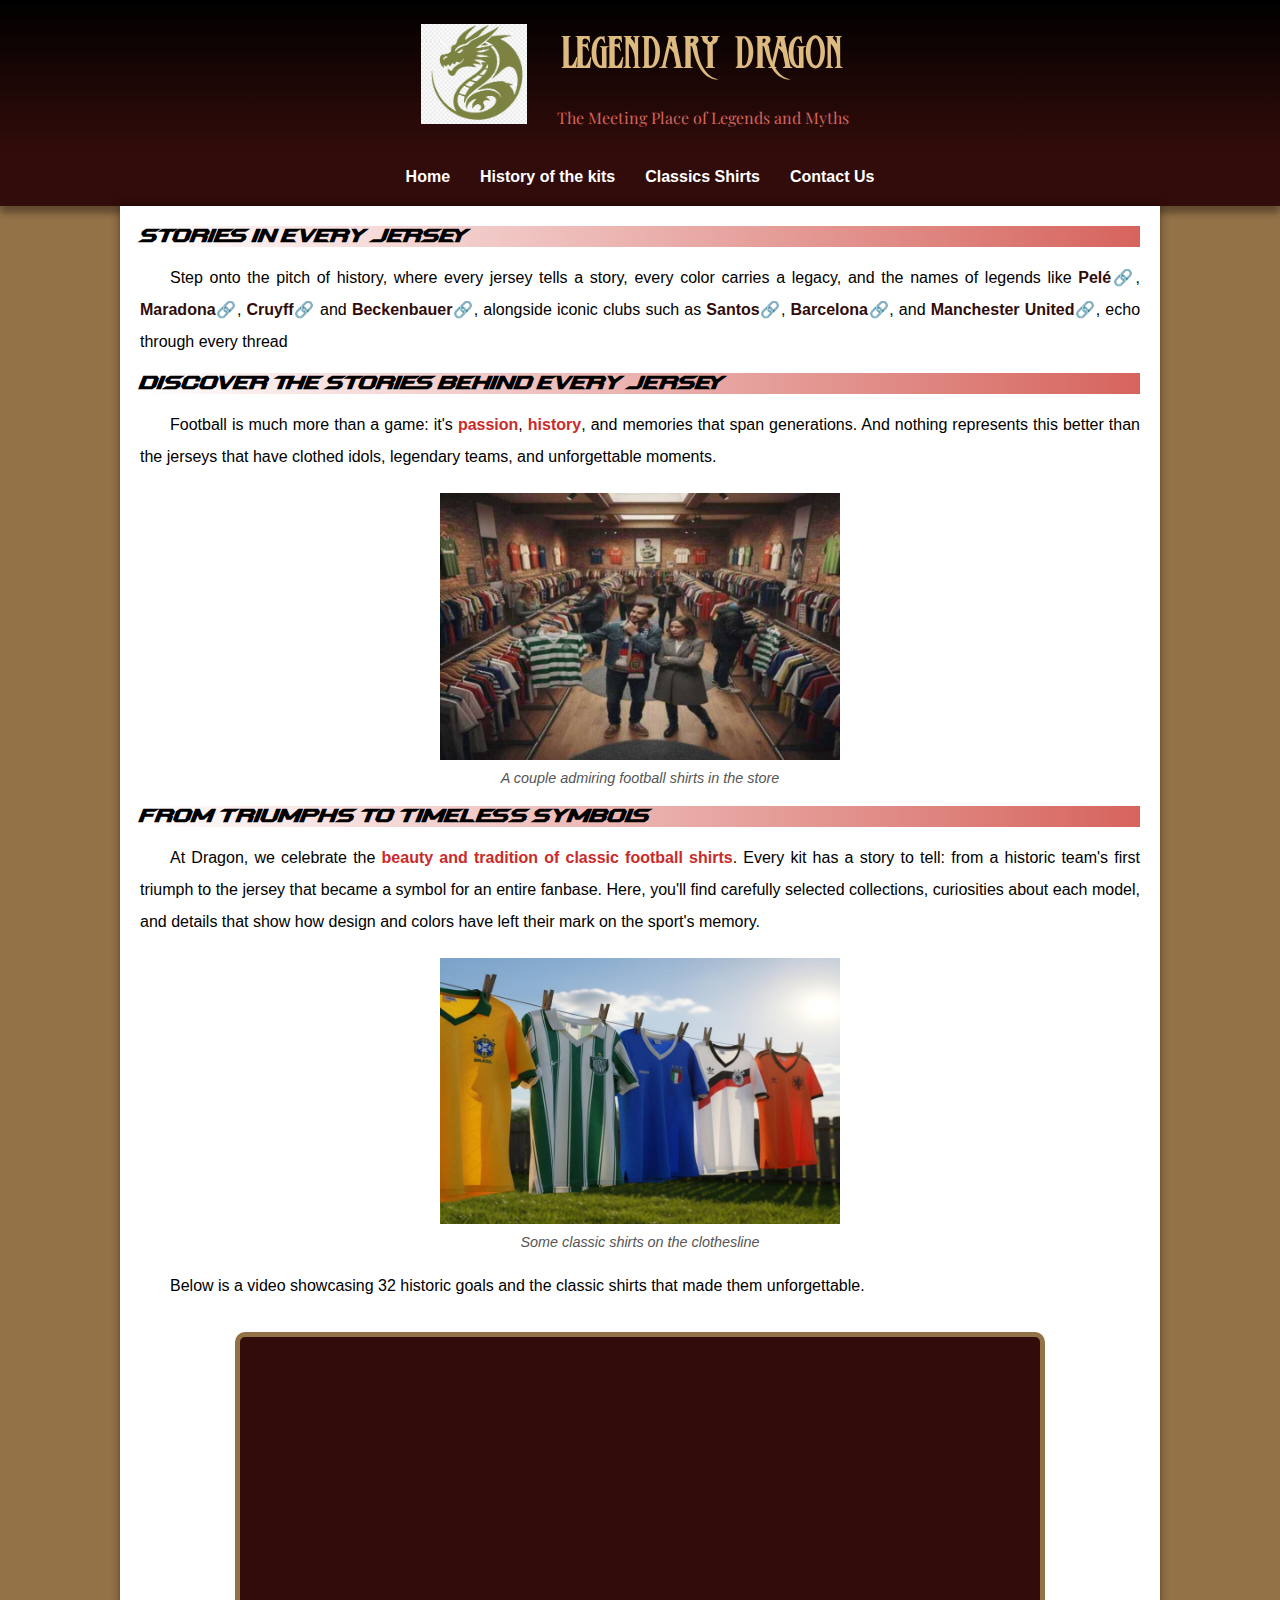
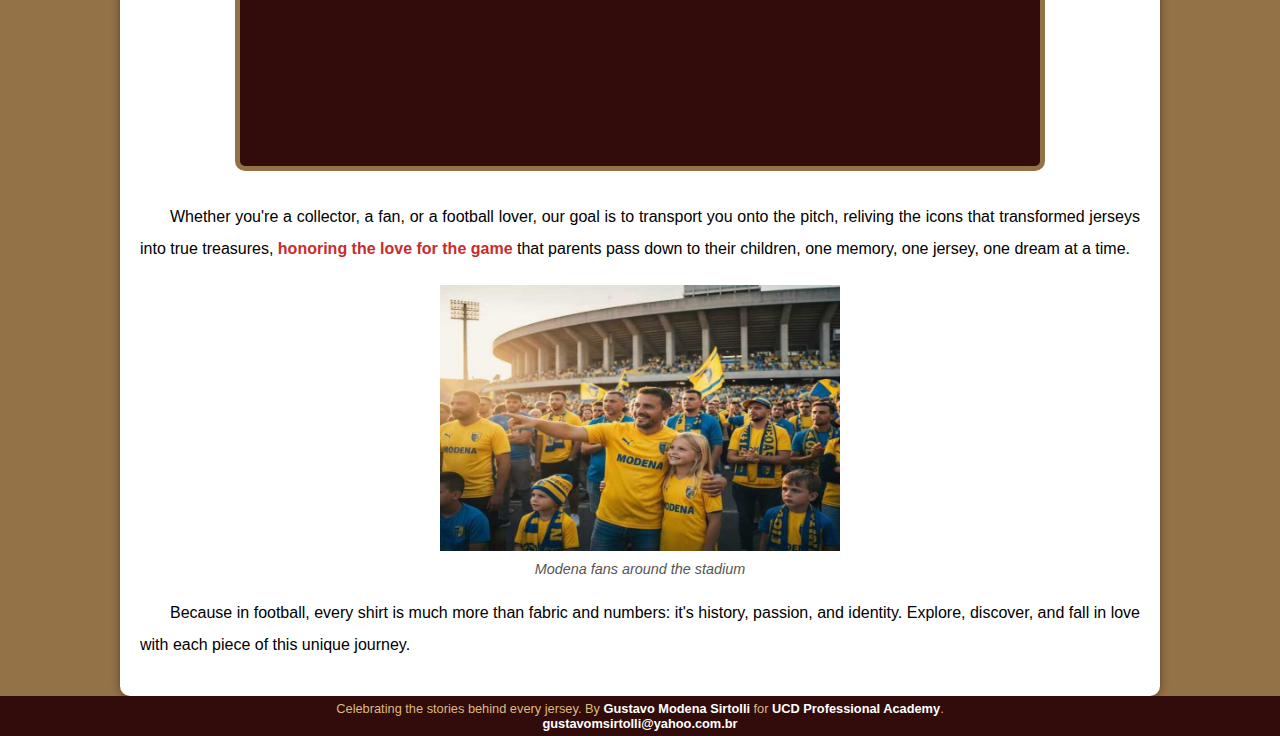
<file: index.html>
<!DOCTYPE html>
<html lang="en">

<head>
    <meta charset="UTF-8">
    <meta name="viewport" content="width=device-width, initial-scale=1.0">
    <title>Home - Legendary Dragon</title>
    <link rel="shortcut icon" href="images/green_dragon_ico.ico" type="image/x-icon">
    <link rel="stylesheet" href="style/styles.css">
</head>

<body>
    <header>
        <div class="header-content">
            <img src="images/green_dragon.png" alt="Legendary Dragon Logo" class="logo">
            <div class="header-text">
                <h1>Legendary Dragon</h1>
                <p>The Meeting Place of Legends and Myths</p>
            </div>
        </div>
    </header>


    <nav aria-label="Main navigation">
        <a href="#">Home</a>
        <a href="History_Kits.html">History of the kits</a>
        <a href="Classics_shirts.html">Classics Shirts</a>
        <a href="Contact.html">Contact Us</a>

    </nav>
    <main>
        <article>
            <h2>
                Stories in Every Jersey
            </h2>
            <p>
                Step onto the pitch of history, where every jersey tells a story, every color carries a legacy, and the
                names of legends like <a href="https://en.wikipedia.org/wiki/Pel%C3%A9" target="_blank"
                    rel="noopener noreferrer" class="extern">Pelé</a>, <a
                    href="https://en.wikipedia.org/wiki/Diego_Maradona" target="_blank" rel="noopener noreferrer"
                    class="extern">Maradona</a>, <a href="https://en.wikipedia.org/wiki/Johan_Cruyff" target="_blank"
                    rel="noopener noreferrer" class="extern">Cruyff</a> and <a
                    href="https://en.wikipedia.org/wiki/Franz_Beckenbauer" rel="noopener noreferrer" target="_blank"
                    class="extern">Beckenbauer</a>, alongside iconic clubs such as <a
                    href="https://www.santosfc.com.br/" target="_blank" rel="noopener noreferrer"
                    class="extern">Santos</a>, <a href="https://www.fcbarcelona.com/en/" target="_blank"
                    rel="noopener noreferrer" class="extern">Barcelona</a>, and <a href="https://www.manutd.com/"
                    target="_blank" rel="noopener noreferrer" class="extern">Manchester United</a>, echo through
                every thread
            </p>

            <h2>
                Discover the stories behind every jersey
            </h2>

            <p>
                Football is much more than a game: it's <strong>passion</strong>, <strong>history</strong>, and memories
                that span generations. And nothing represents this better than the jerseys that have clothed idols,
                legendary teams, and unforgettable moments.
            </p>

            <figure>
                <picture>
                    <source media="(max-width: 400px)" srcset="/images/casal_camisas_pq.jpg">
                    <img src="images/casal_camisas.jpg" alt="A couple in a football shirts store">
                </picture>
                <figcaption>A couple admiring football shirts in the store</figcaption>
            </figure>


            <h2>From Triumphs to Timeless Symbols</h2>

            <p>
                At Dragon, we celebrate the <strong>beauty and tradition of classic football shirts</strong>. Every kit
                has a story to tell: from a historic team's first triumph to the jersey that became a symbol for an
                entire fanbase. Here, you'll find carefully selected collections, curiosities about each model, and
                details that show how design and colors have left their mark on the sport's memory.
            </p>

            <figure>
                <picture>
                    <source media="(max-width: 400px)" srcset="/images/varal_real_pq.jpg">
                    <img src="images/varal_real_gd.png" alt="Clothesline of football shirts">
                </picture>
                <figcaption>Some classic shirts on the clothesline</figcaption>
            </figure>

            <p>
                Below is a video showcasing 32 historic goals and the classic shirts that made them unforgettable.
            </p>

            <div class="video">
                <iframe width="560" height="315" src="https://www.youtube-nocookie.com/embed/vTVuB1kgpd4"
                    title="YouTube video player" frameborder="0"
                    allow="accelerometer; autoplay; clipboard-write; encrypted-media; gyroscope; picture-in-picture"
                    allowfullscreen>
                </iframe>
            </div>

            <p>
                Whether you're a collector, a fan, or a football lover, our goal is to transport you onto the pitch,
                reliving the icons that transformed jerseys into true treasures, <strong>honoring the love for the
                    game</strong> that parents pass down to their children, one memory, one jersey, one dream at a time.
            </p>

            <figure>
                <picture>
                    <source media="(max-width: 400px)" srcset="/images/modena_pq.jpg">
                    <img src="images/modena_gd.jpg" alt="Modena fans">
                </picture>
                <figcaption>Modena fans around the stadium</figcaption>
            </figure>

            <p>
                Because in football, every shirt is much more than fabric and numbers: it's history, passion, and
                identity. Explore, discover, and fall in love with each piece of this unique journey.
            </p>
        </article>
    </main>
<footer>
  <p>
    Celebrating the stories behind every jersey. By 
    <a href="https://github.com/gustavo8modena" target="_blank" rel="noopener noreferrer">Gustavo Modena Sirtolli</a> 
    for 
    <a href="https://www.ucd.ie/professionalacademy/" target="_blank" rel="noopener noreferrer">UCD Professional Academy</a>.
  </p>

  <p>
    <a href="mailto:gustavomsirtolli@yahoo.com.br.com">gustavomsirtolli@yahoo.com.br</a>
  </p>
</footer>
</body>

</html>
</file>
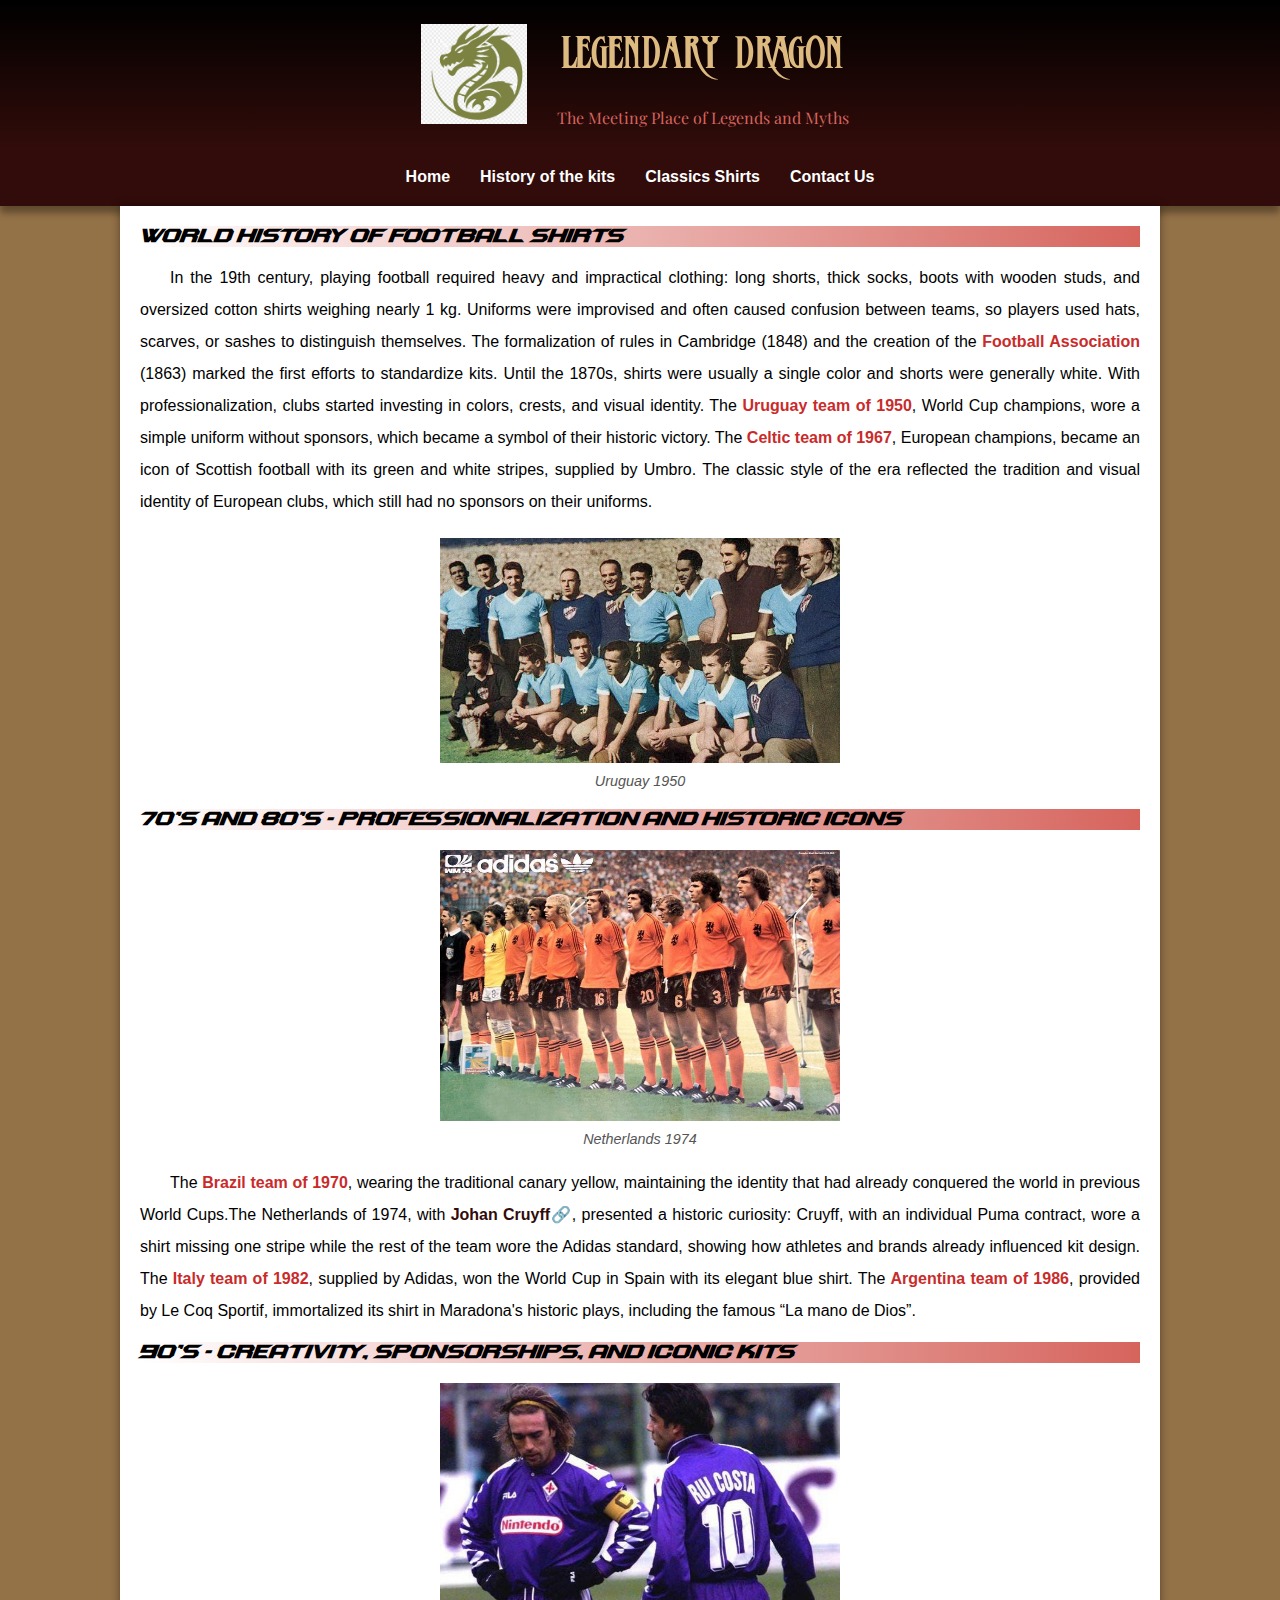
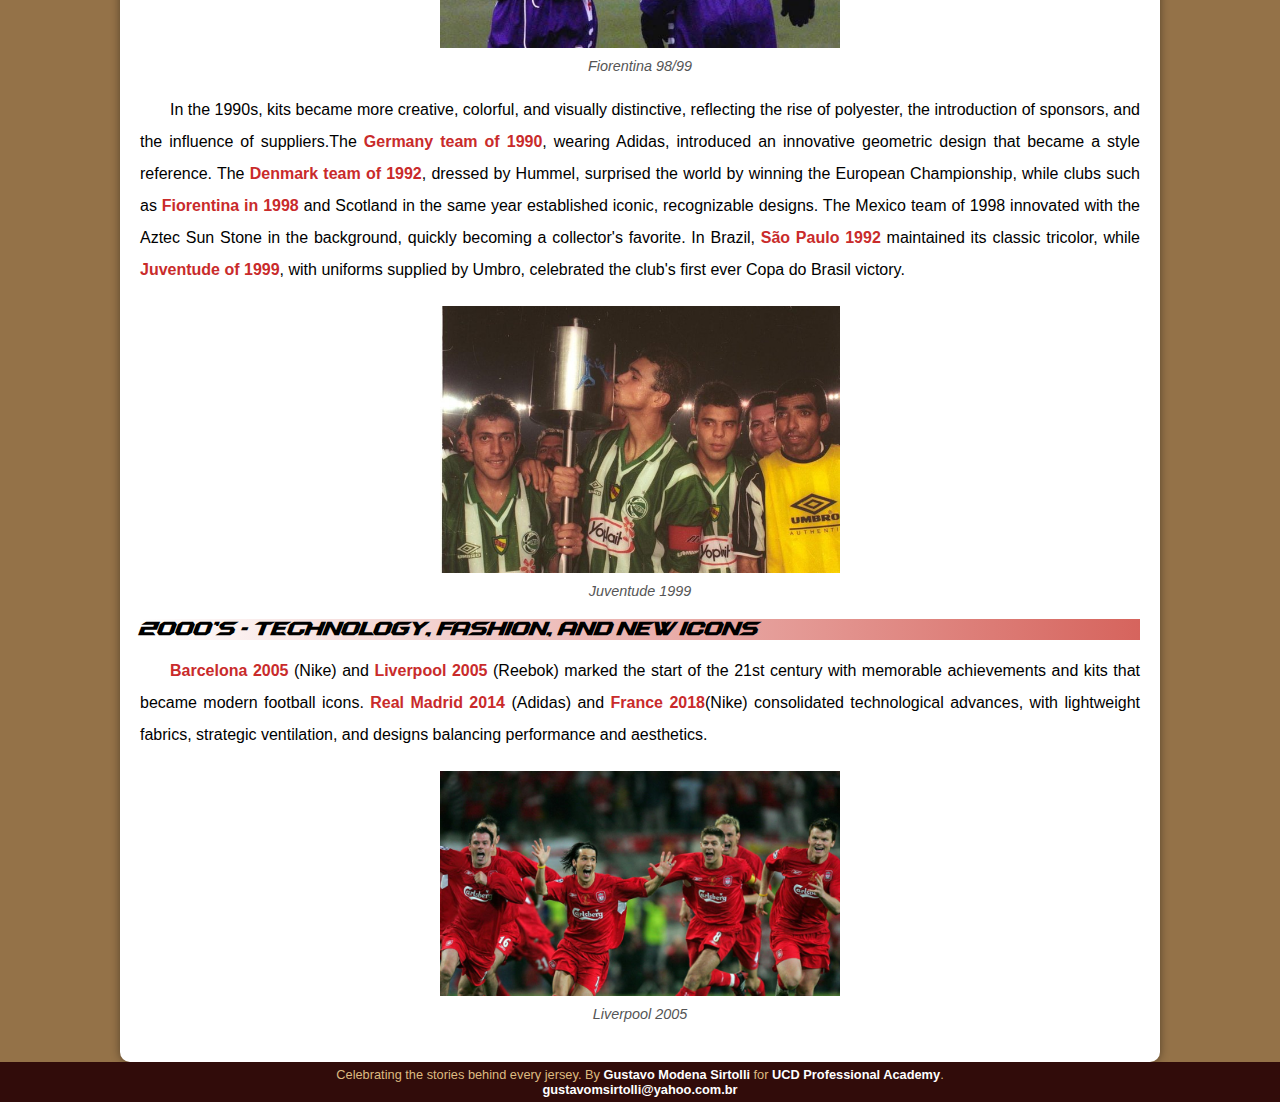
<file: Classics_shirts.html>
<!DOCTYPE html>
<html lang="en">

<head>
    <meta charset="UTF-8">
    <meta name="viewport" content="width=device-width, initial-scale=1.0">
    <title>Classic Shirts - - Legendary Dragon</title>
    <link rel="shortcut icon" href="images/green_dragon_ico.ico" type="image/x-icon">
    <link rel="stylesheet" href="style/styles.css">
</head>

<body>
    <header>
        <div class="header-content">
            <img src="images/green_dragon.png" alt="Legendary Dragon Logo" class="logo">
            <div class="header-text">
                <h1>Legendary Dragon</h1>
                <p>The Meeting Place of Legends and Myths</p>
            </div>
        </div>
    </header>
    <nav aria-label="Main navigation">
        <a href="index.html">Home</a>
        <a href="History_Kits.html">History of the kits</a>
        <a href="#">Classics Shirts</a>
        <a href="Contact.html">Contact Us</a>

    </nav>
    <main>
        <article>
            <h2>World History of Football Shirts</h2>

            <p>
                In the 19th century, playing football required heavy and impractical clothing: long shorts, thick socks,
                boots with wooden studs, and oversized cotton shirts weighing nearly 1 kg. Uniforms were improvised and
                often caused confusion between teams, so players used hats, scarves, or sashes to distinguish
                themselves.
                The formalization of rules in Cambridge (1848) and the creation of the <strong>Football
                    Association</strong> (1863)
                marked the first efforts to standardize kits. Until the 1870s, shirts were usually a single color and
                shorts were generally white. With professionalization, clubs started investing in colors, crests, and
                visual identity.
                The <strong>Uruguay team of 1950</strong>, World Cup champions, wore a simple uniform without sponsors,
                which became a
                symbol of their historic victory.
                The <strong>Celtic team of 1967</strong>, European champions, became an icon of Scottish football with
                its green and white stripes, supplied by Umbro. The classic style of the era reflected the tradition and
                visual
                identity of European clubs, which still had no sponsors on their uniforms.
            </p>

            <figure>
                <picture>
                    <img src="images/Uru1950.jpg" alt="Uruguay 1950">
                </picture>
                <figcaption>Uruguay 1950</figcaption>
            </figure>

            <h2>70's and 80's - Professionalization and Historic Icons</h2>

            <figure>
                <picture>
                    <img src="images/nl_1974.jpg" alt="Netherlands 1974">
                </picture>
                <figcaption>Netherlands 1974</figcaption>
            </figure>

            <p>
                The <strong>Brazil team of 1970</strong>, wearing the traditional canary yellow, maintaining the
                identity that had
                already conquered the world in previous World Cups.The Netherlands of 1974, with <a
                    href="https://en.wikipedia.org/wiki/Johan_Cruyff" target="_blank" rel="noopener noreferrer" class="extern">Johan Cruyff</a>,
                presented
                a historic curiosity: Cruyff, with an individual Puma contract, wore a shirt missing one stripe while
                the rest of the team wore the Adidas standard, showing how athletes and brands already influenced kit
                design.
                The <strong>Italy team of 1982</strong>, supplied by Adidas, won the World Cup in Spain with its elegant
                blue shirt.
                The <strong>Argentina team of 1986</strong>, provided by Le Coq Sportif, immortalized its shirt in
                Maradona's historic
                plays, including the famous “La mano de Dios”.

            </p>

            <h2>90's - Creativity, Sponsorships, and Iconic Kits</h2>

            <figure>
                <picture>
                    <img src="images/fiorentina98.jpg" alt="Fiorentina 98/99">
                </picture>
                <figcaption>Fiorentina 98/99</figcaption>
            </figure>

            <p>
                In the 1990s, kits became more creative, colorful, and visually distinctive, reflecting the rise of
                polyester, the introduction of sponsors, and the influence of suppliers.The <strong>Germany team of
                    1990</strong>,
                wearing Adidas, introduced an innovative geometric design that became a style reference. The
                <strong>Denmark team of 1992</strong>, dressed by Hummel, surprised the world by winning the European
                Championship, while clubs such as <strong>Fiorentina in 1998</strong> and Scotland in the same year
                established iconic, recognizable designs.
                The Mexico team of 1998 innovated with the Aztec Sun Stone in the background, quickly becoming a
                collector's favorite. In Brazil, <strong>São Paulo 1992</strong> maintained its classic tricolor, while
                <strong>Juventude of 1999</strong>, with uniforms supplied by Umbro, celebrated the club's first ever
                Copa do Brasil victory.
            </p>

            <figure>
                <picture>
                    <img src="images/juventude99.jpg" alt="Juventude 1999">
                </picture>
                <figcaption>Juventude 1999</figcaption>
            </figure>

            <h2>2000's - Technology, Fashion, and New Icons</h2>

            <p><strong>Barcelona 2005</strong> (Nike) and <strong>Liverpool 2005</strong> (Reebok) marked the start of
                the 21st century with memorable achievements and kits that became modern football icons. <strong>Real
                    Madrid 2014</strong> (Adidas) and <strong>France 2018</strong>(Nike) consolidated technological
                advances, with lightweight fabrics,
                strategic ventilation, and designs
                balancing performance and aesthetics.</p>

            <figure>
                <picture>
                    <img src="images/liverpool05.jpg" alt="Liverpool 2005">
                </picture>
                <figcaption>Liverpool 2005</figcaption>
            </figure>
        </article>

    </main>
<footer>
  <p>
    Celebrating the stories behind every jersey. By 
    <a href="https://github.com/gustavo8modena" target="_blank" rel="noopener noreferrer">Gustavo Modena Sirtolli</a> 
    for 
    <a href="https://www.ucd.ie/professionalacademy/" target="_blank" rel="noopener noreferrer">UCD Professional Academy</a>.
  </p>

  <p>
    <a href="mailto:gustavomsirtolli@yahoo.com.br.com">gustavomsirtolli@yahoo.com.br</a>
  </p>
</footer>
</body>


</html>
</file>
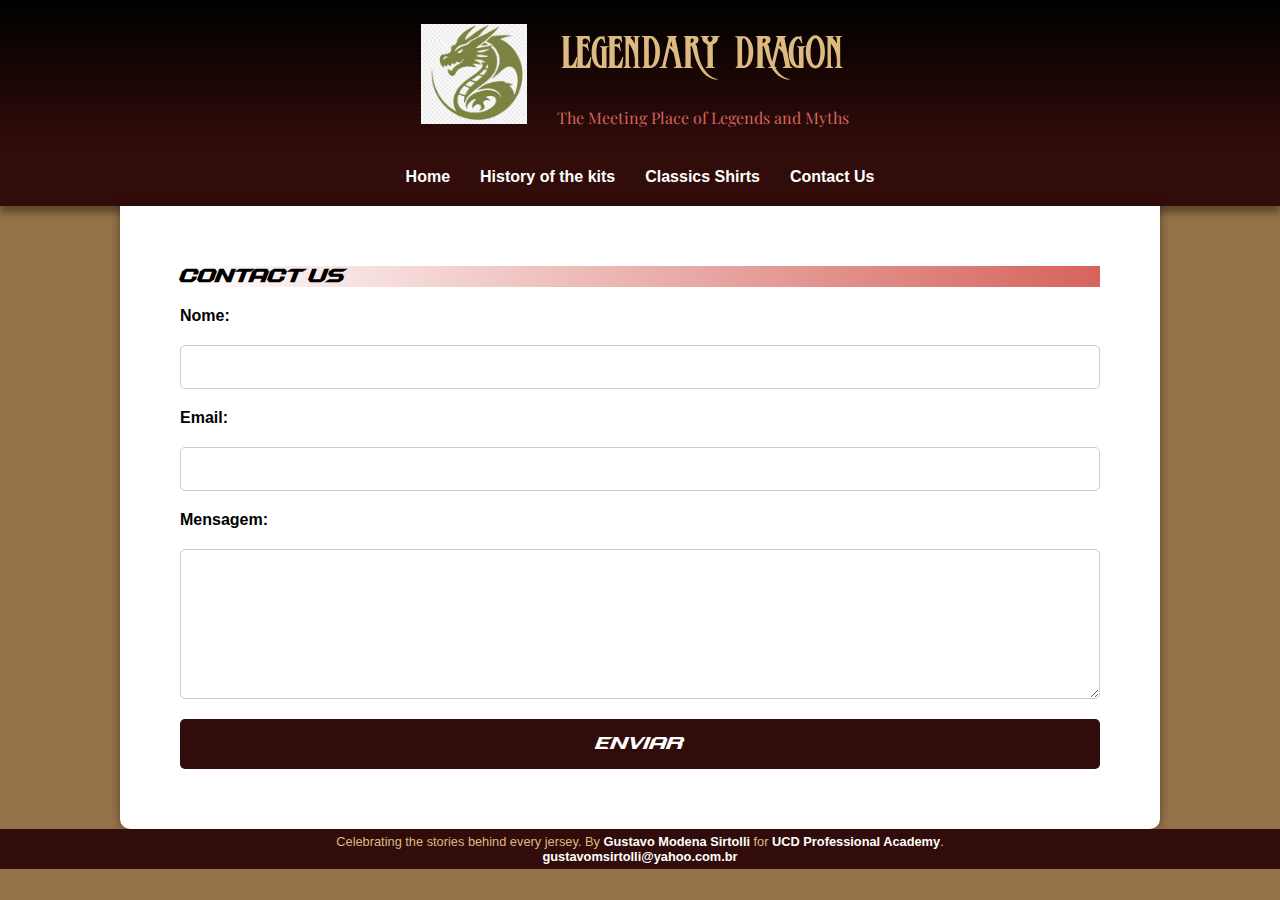
<file: Contact.html>
<!DOCTYPE html>
<html lang="en">

<head>
    <meta charset="UTF-8">
    <meta name="viewport" content="width=device-width, initial-scale=1.0">
    <title>Contact Us - Legendary Dragon</title>
    <link rel="shortcut icon" href="images/green_dragon_ico.ico" type="image/x-icon">
    <link rel="stylesheet" href="style/styles.css">
</head>

<body>
    <header>
        <div class="header-content">
            <img src="images/green_dragon.png" alt="Legendary Dragon Logo" class="logo">
            <div class="header-text">
                <h1>Legendary Dragon</h1>
                <p>The Meeting Place of Legends and Myths</p>
            </div>
        </div>
    </header>
    <nav aria-label="Main navigation">
        <a href="index.html">Home</a>
        <a href="History_Kits.html">History of the kits</a>
        <a href="Classics_shirts.html">Classics Shirts</a>
        <a href="#">Contact Us</a>

    </nav>
<main>
  <form id="contact-form">
    <h2>Contact Us</h2>

    <label for="name">Nome:</label>
    <input type="text" id="name" name="name" required>

    <label for="email">Email:</label>
    <input type="email" id="email" name="email" required>

    <label for="message">Mensagem:</label>
    <textarea id="message" name="message" required></textarea>

    <button type="submit">Enviar</button>
  </form>
</main>

<footer>
  <p>
    Celebrating the stories behind every jersey. By 
    <a href="https://github.com/gustavo8modena" target="_blank" rel="noopener noreferrer">Gustavo Modena Sirtolli</a> 
    for 
    <a href="https://www.ucd.ie/professionalacademy/" target="_blank" rel="noopener noreferrer">UCD Professional Academy</a>.
  </p>

  <p>
    <a href="mailto:gustavomsirtolli@yahoo.com.br.com">gustavomsirtolli@yahoo.com.br</a>
  </p>
</footer>

</body>


</html>
</file>
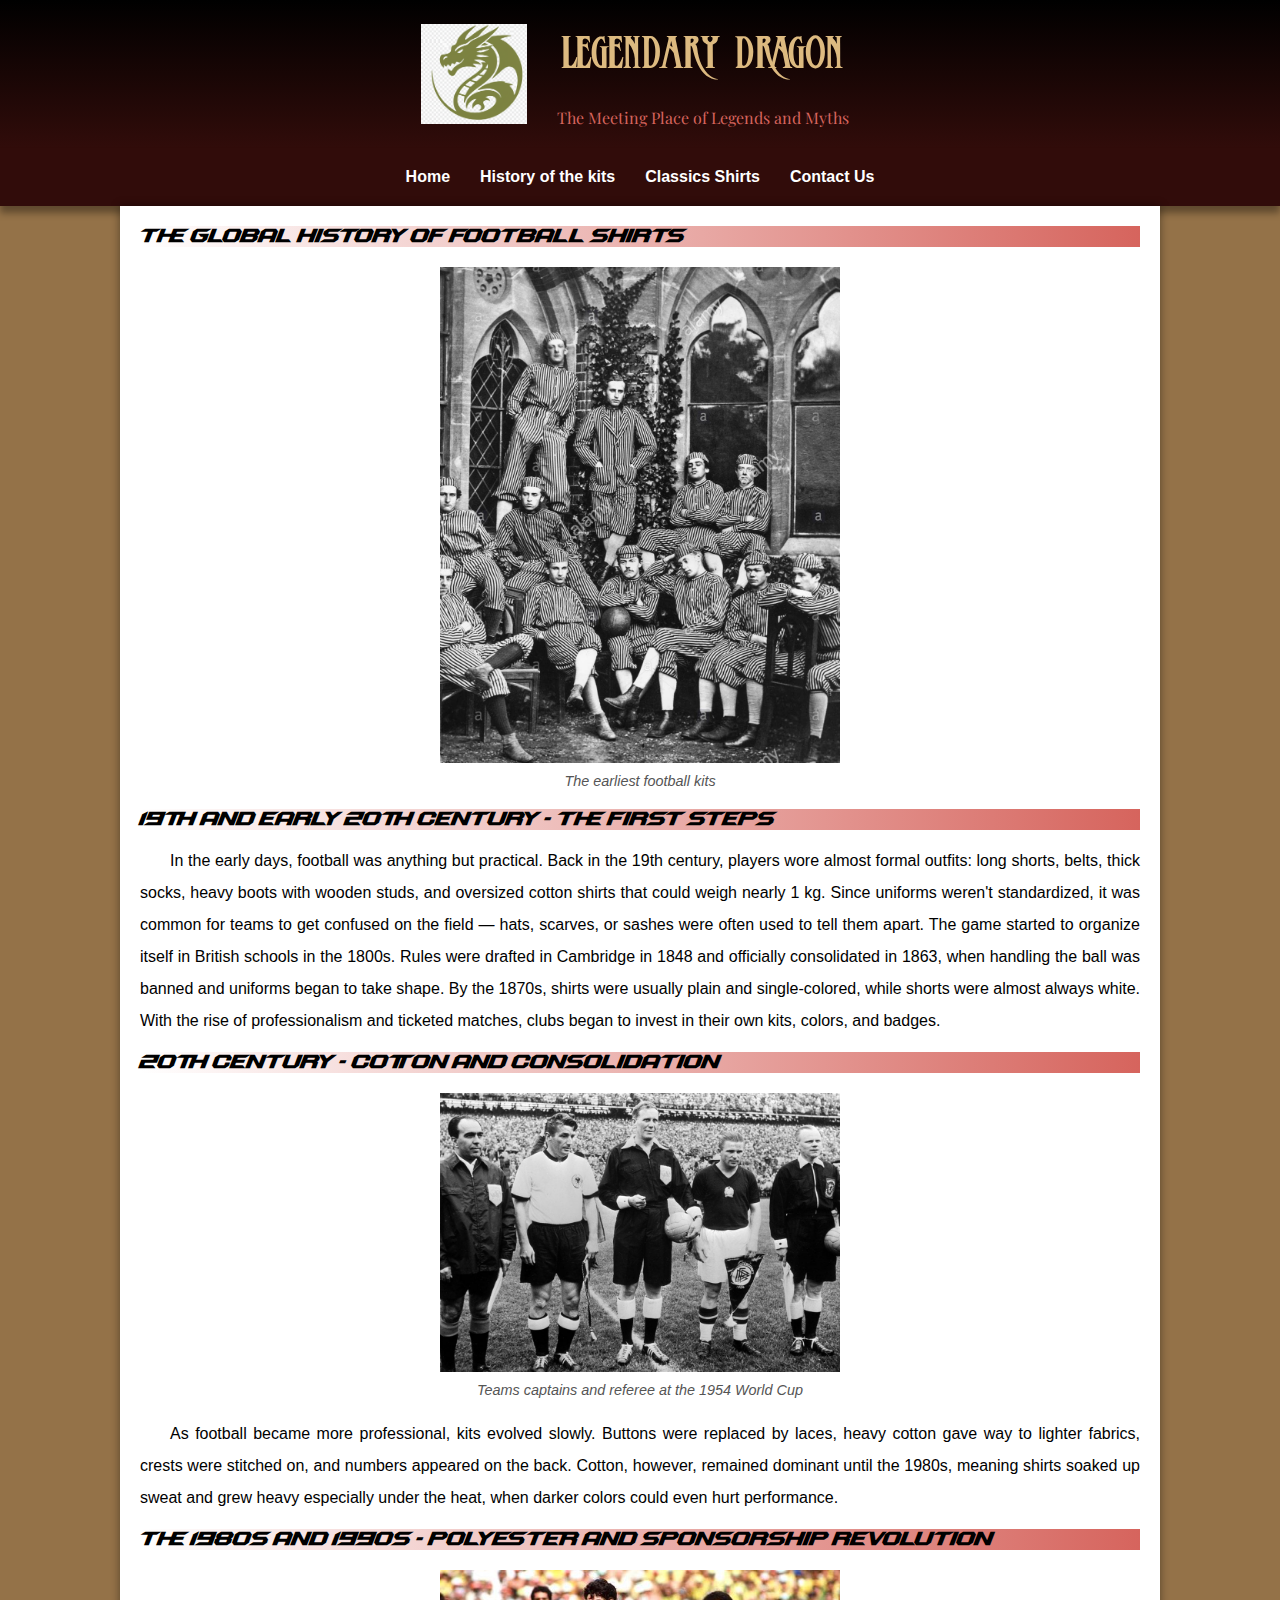
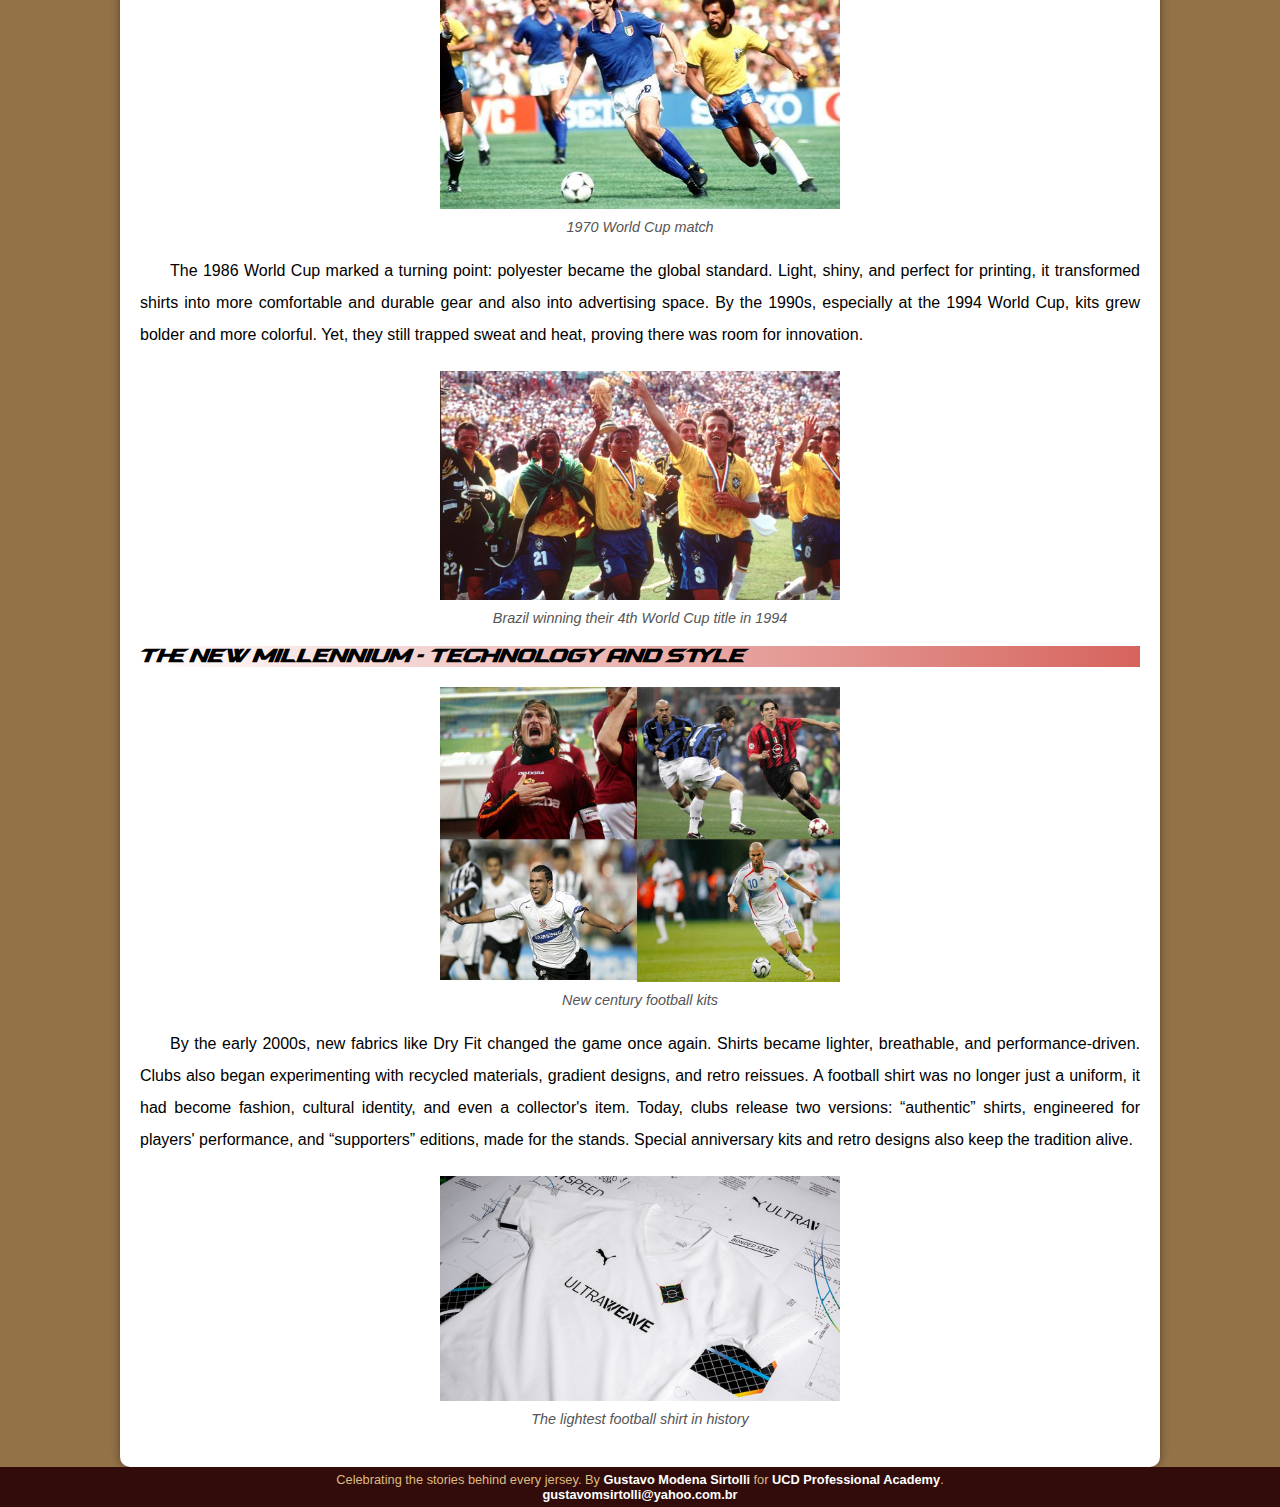
<file: History_Kits.html>
<!DOCTYPE html>
<html lang="en">

<head>
    <meta charset="UTF-8">
    <meta name="viewport" content="width=device-width, initial-scale=1.0">
    <title>History of the Kits - Legendary Dragon</title>
    <link rel="shortcut icon" href="images/green_dragon_ico.ico" type="image/x-icon">
    <link rel="stylesheet" href="style/styles.css">
</head>

<body>
    <header>
        <div class="header-content">
            <img src="images/green_dragon.png" alt="Legendary Dragon Logo" class="logo">
            <div class="header-text">
                <h1>Legendary Dragon</h1>
                <p>The Meeting Place of Legends and Myths</p>
            </div>
        </div>
    </header>
    <nav aria-label="Main navigation">
        <a href="index.html">Home</a>
        <a href="#">History of the kits</a>
        <a href="Classics_shirts.html">Classics Shirts</a>
        <a href="Contact.html">Contact Us</a>

    </nav>
    <main>
        <article>
            <h2>The Global History of Football Shirts</h2>
                <figure>
                    <picture>
                        <img src="images/camisas1.jpg" alt="The earliest football kits">
                    </picture>
                    <figcaption>The earliest football kits</figcaption>
                </figure>

                <h2>19th and Early 20th Century - The First Steps</h2>
                <p>
                    In the early days, football was anything but practical. Back in the 19th century, players wore
                    almost
                    formal outfits: long shorts, belts, thick socks, heavy boots with wooden studs, and oversized cotton
                    shirts that could weigh nearly 1 kg. Since uniforms weren't standardized, it was common for teams to
                    get
                    confused on the field — hats, scarves, or sashes were often used to tell them apart.
                    The game started to organize itself in British schools in the 1800s. Rules were drafted in Cambridge
                    in
                    1848 and officially consolidated in 1863, when handling the ball was banned and uniforms began to
                    take
                    shape.
                    By the 1870s, shirts were usually plain and single-colored, while shorts were almost always white.
                    With
                    the rise of professionalism and ticketed matches, clubs began to invest in their own kits, colors,
                    and
                    badges.
                </p>

                <h2>20th Century - Cotton and Consolidation</h2>
                <figure>
                    <picture>
                        <img src="images/camisas2.jpg" alt="Teams captains and referee at the 1954 World Cup">
                    </picture>
                    <figcaption>Teams captains and referee at the 1954 World Cup</figcaption>
                </figure>
                <p>
                    As football became more professional, kits evolved slowly. Buttons were replaced by laces, heavy
                    cotton
                    gave way to lighter fabrics, crests were stitched on, and numbers appeared on the back. Cotton,
                    however,
                    remained dominant until the 1980s, meaning shirts soaked up sweat and grew heavy especially under
                    the
                    heat, when darker colors could even hurt performance.
                </p>

                <h2>The 1980s and 1990s - Polyester and Sponsorship Revolution</h2>
                <figure>
                    <picture>
                        <img src="images/Camisas3.jpg" alt="1970 World Cup match">
                    </picture>
                    <figcaption>1970 World Cup match</figcaption>
                </figure>
                <p>
                    The 1986 World Cup marked a turning point: polyester became the global standard. Light, shiny, and
                    perfect for printing, it transformed shirts into more comfortable and durable gear and also into
                    advertising space. By the 1990s, especially at the 1994 World Cup, kits grew bolder and more
                    colorful.
                    Yet, they still trapped sweat and heat, proving there was room for innovation.
                </p>
                <figure>
                    <picture>
                        <img src="images/Camisas4.jpg" alt="Brazil winning their 4th World Cup title in 1994">
                    </picture>
                    <figcaption>Brazil winning their 4th World Cup title in 1994</figcaption>
                </figure>

                <h2>The New Millennium - Technology and Style</h2>
                <figure>
                    <picture>
                        <img src="images/Camisas5.jpg" alt="New century football kits">
                    </picture>
                    <figcaption>New century football kits</figcaption>
                </figure>
                <p>
                    By the early 2000s, new fabrics like Dry Fit changed the game once again. Shirts became lighter,
                    breathable, and performance-driven. Clubs also began experimenting with recycled materials, gradient
                    designs, and retro reissues. A football shirt was no longer just a uniform, it had become fashion,
                    cultural identity, and even a collector's item.
                    Today, clubs release two versions: “authentic” shirts, engineered for players' performance, and
                    “supporters” editions, made for the stands. Special anniversary kits and retro designs also keep the
                    tradition alive.
                </p>
                <figure>
                    <picture>
                        <img src="images/camisas6.jpg" alt="The lightest football shirt in history">
                    </picture>
                    <figcaption>The lightest football shirt in history</figcaption>
                </figure>
        </article>
    </main>
<footer>
  <p>
    Celebrating the stories behind every jersey. By 
    <a href="https://github.com/gustavo8modena" target="_blank" rel="noopener noreferrer">Gustavo Modena Sirtolli</a> 
    for 
    <a href="https://www.ucd.ie/professionalacademy/" target="_blank" rel="noopener noreferrer">UCD Professional Academy</a>.
  </p>

  <p>
    <a href="mailto:gustavomsirtolli@yahoo.com.br.com">gustavomsirtolli@yahoo.com.br</a>
  </p>
</footer>
</body>


</html>
</file>
<file: style/styles.css>
@charset "UTF-8";

@import url('https://fonts.googleapis.com/css2?family=Anton&family=Bebas+Neue&family=Imperial+Script&family=Work+Sans:ital,wght@0,100..900;1,100..900&display=swap');

@import url('https://fonts.googleapis.com/css2?family=Anton&family=Bebas+Neue&family=Imperial+Script&family=Playfair+Display:ital,wght@0,400..900;1,400..900&family=Work+Sans:ital,wght@0,100..900;1,100..900&display=swap');

@font-face {
    font-family: Sport;
    src: url(../fonts/Sprintura\ Demo.otf);
    font-weight: normal;
}

@font-face {
    font-family: Legendary;
    src: url(../fonts/Dragonlord.otf);
    font-weight: 800;
}

@media (max-width: 600px) {
    .logo {
        height: 60px;
    }

    .header-text h1 {
        font-size: 2.5em;
    }

    .header-text p {
        font-size: 0.9em;
    }
}

:root {
    --cor0: #D6645D;
    --cor1: #c92b2b;
    --cor2: #310c0a;
    --cor3: #DDBA80;
    --cor4: #947248;

    --default-font: Arial, Verdana, Helvetica, sans-serif;
    --sport-font: "Sport", sans-serif;
    --legendary-font: "Legendary", sans-serif;
    --classic-font: "Playfair Display", serif;
}

* {
    margin: 0px;
    padding: 0px;
}

body {
    background-color: var(--cor4);
    font-family: var(--default-font);
}

a.extern::after {
    content: '\1F517';
}

header {
    background-image: linear-gradient(to bottom, black, var(--cor2));
    background-color: black;
    font-family: var(--legendary-font);
    padding: 20px;
}

.header-content {
    display: flex;
    align-items: center;
    /* alinha verticalmente logo e texto */
    justify-content: center;
    /* centraliza o texto */
    gap: 20px;
    /* espaço entre logo e texto */
    flex-wrap: wrap;
    /* garante responsividade */
}

.logo {
    flex-shrink: 0;
    /* logo não vai encolhe */
    height: 100px;
}

.header-text {
    text-align: center;
}

.header-text h1 {
    color: var(--cor3);
    margin: 0 0 10px 0;
    font-size: 4em;
}

.header-text p {
    color: var(--cor0);
    font-family: var(--classic-font);
    margin: 0 auto;
    max-width: 500px;
    padding: 0 10px;
}

nav {
    background-color: var(--cor2);
    padding: 10px;
    box-shadow: 0px 7px 7px rgba(0, 0, 0, 0.358);
    font-family: var(--default-font);
    display: flex;
    justify-content: center;
    gap: 10px;
}

nav > a {
    color: white;
    padding: 10px;
    border-radius: 5px;
    text-decoration: none;
    font-weight: bold;
    transition-duration: .7s;
}

nav > a:hover {
    background-color: var(--cor0);
    color: black;
}

main {
    min-width: 300px;
    max-width: 1000px;
    margin: auto;
    padding: 20px;
    background-color: white;
    box-shadow: 0px 0px 10px rgba(0, 0, 0, 0.422);
    border-bottom-left-radius: 10px;
    border-bottom-right-radius: 10px;
}

main h1 {
    font-family: var(--sport-font);
}

main h2 {
    font-family: var(--sport-font);
    color: black;
    font-size: 1.2em;
    background-image: linear-gradient(to left, var(--cor0), transparent);
}

main p {
    margin: 15px 0px;
    text-align: justify;
    text-indent: 30px;
    line-height: 1em;
    line-height: 2em;
}

main strong {
    color: var(--cor1);
    font-weight: bold;

}

main a {
    text-decoration: none;
    font-weight: bold;
    color: var(--cor2);

}

main a:hover {
    text-decoration: underline;
    color: var(--cor0);
}

main img {
    width: 40%;
    border: black;
    display: block;
    margin: 10px auto
}

figure {
    text-align: center;
    margin: 20px 0;
}

figcaption {
    font-size: 0.9em;
    font-style: italic;
    color: #555;
    margin-top: 5px;
}

div.video {
    background-color: var(--cor2);
    margin: 30px auto;
    position: relative;
    padding-bottom: 42.85%;
    height: 0;
    max-width: 800px;
    border: 5px solid var(--cor4);
    border-radius: 10px;
    overflow: hidden;
}

div.video iframe {
    position: absolute;
    top: 5%;
    left: 5%;
    width: 90%;
    height: 90%;
    border: 0;
}

footer {
    background-color: var(--cor2);
    color: var(--cor3);
    text-align: center;
    font-size: 0.8em;
    padding: 5px;
}

footer a {
    color: white;
    font-weight: bold;
    text-decoration: none;
}

footer a:hover {
    text-decoration: underline;
    color: var(--cor0);
}

#contact-form {
    width: 100%; 
    max-width: none; 
    padding: 40px;
    background-color: white;
    display: flex;
    flex-direction: column; 
    gap: 20px; 
    box-sizing: border-box;
    font-family: Arial, sans-serif;
}

#contact-form label {
    font-weight: bold;
    font-size: 16px;
}

#contact-form input,
#contact-form textarea {
    width: 100%; 
    padding: 12px;
    font-size: 16px;
    border: 1px solid #ccc;
    border-radius: 5px;
    box-sizing: border-box;
}


#contact-form textarea {
    min-height: 150px;
    resize: vertical;
}

#contact-form button {
    padding: 15px;
    font-size: 18px;
    font-family: var(--sport-font);
    color: white;
    background-color: var(--cor2);
    border: none;
    border-radius: 5px;
    cursor: pointer;
    transition: background-color 0.3s;
    
}

#contact-form button:hover {
    background-color: var(--cor0);
    color: black;;
}
</file>
